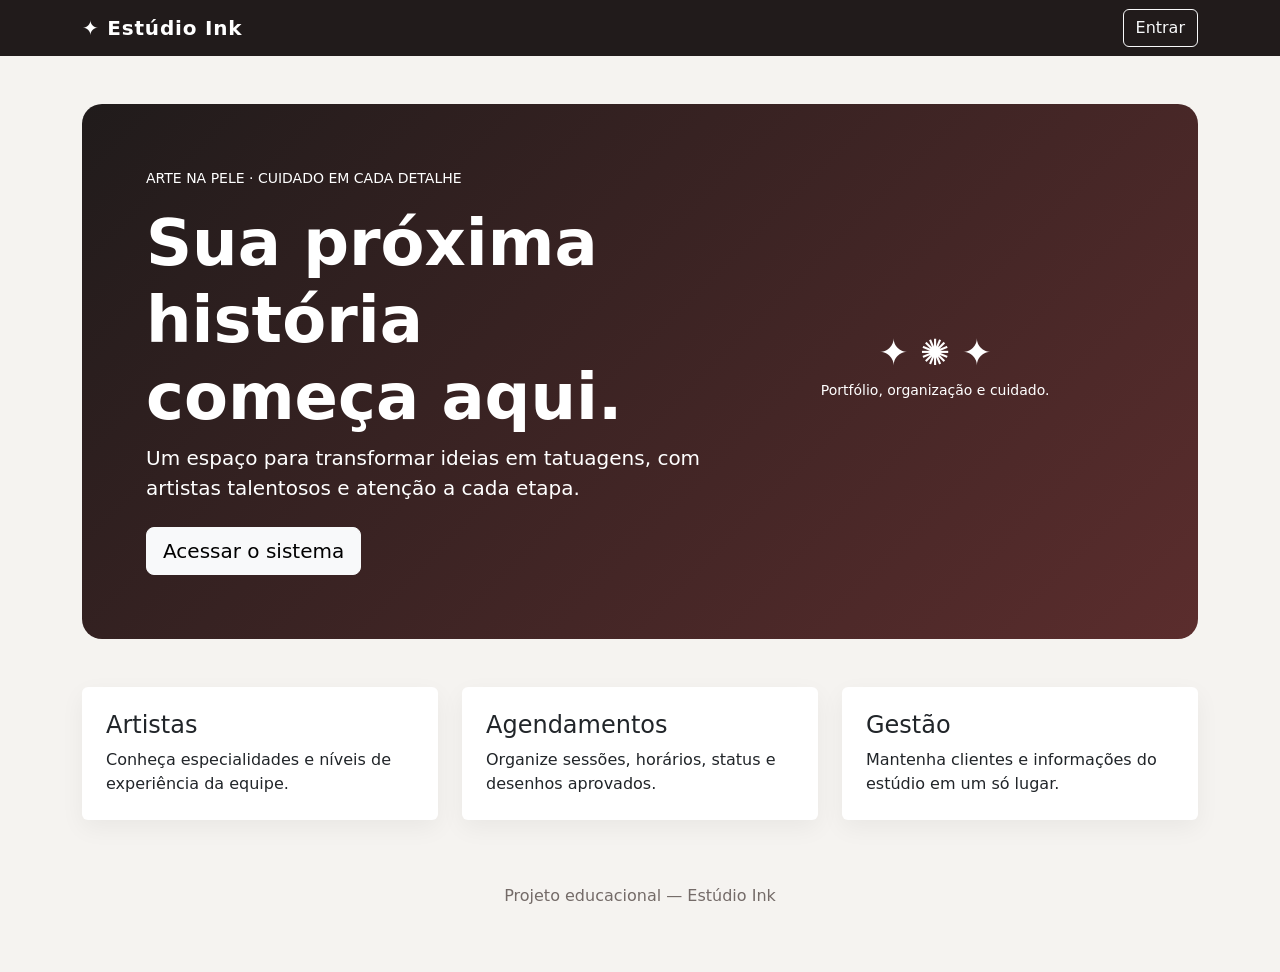
<file: frontend/index.html>
<!DOCTYPE html>
<html lang="pt-BR">
 <head>
  <meta charset="utf-8"/>
  <meta content="width=device-width, initial-scale=1" name="viewport"/>
  <title>
   In&iacute;cio | Est&uacute;dio Ink
  </title>
  <link href="https://cdn.jsdelivr.net/npm/bootstrap@5.3.3/dist/css/bootstrap.min.css" rel="stylesheet"/>
  <link href="css/style.css" rel="stylesheet"/>
 </head>
 <body>
  <nav class="navbar navbar-dark" style="background:#211b1b">
   <div class="container">
    <a class="navbar-brand" href="index.html">
     ✦ Est&uacute;dio Ink
    </a>
    <a class="btn btn-outline-light" href="login.html">
     Entrar
    </a>
   </div>
  </nav>
  <main class="container py-5">
   <section class="hero">
    <div class="row align-items-center g-4">
     <div class="col-lg-7">
      <p class="text-uppercase small">
       Arte na pele &middot; cuidado em cada detalhe
      </p>
      <h1 class="display-3 fw-bold">
       Sua pr&oacute;xima hist&oacute;ria come&ccedil;a aqui.
      </h1>
      <p class="lead">
       Um espa&ccedil;o para transformar ideias em tatuagens, com artistas talentosos e aten&ccedil;&atilde;o a cada etapa.
      </p>
      <a class="btn btn-light btn-lg mt-2" href="login.html">
       Acessar o sistema
      </a>
     </div>
     <div class="col-lg-5 text-center">
      <div class="tattoo-mark">
       ✦ ✺ ✦
      </div>
      <p class="small">
       Portf&oacute;lio, organiza&ccedil;&atilde;o e cuidado.
      </p>
     </div>
    </div>
   </section>
   <section class="row g-4 py-5">
    <div class="col-md-4">
     <div class="card p-4 h-100">
      <h2 class="h4">
       Artistas
      </h2>
      <p class="mb-0">
       Conhe&ccedil;a especialidades e n&iacute;veis de experi&ecirc;ncia da equipe.
      </p>
     </div>
    </div>
    <div class="col-md-4">
     <div class="card p-4 h-100">
      <h2 class="h4">
       Agendamentos
      </h2>
      <p class="mb-0">
       Organize sess&otilde;es, hor&aacute;rios, status e desenhos aprovados.
      </p>
     </div>
    </div>
    <div class="col-md-4">
     <div class="card p-4 h-100">
      <h2 class="h4">
       Gest&atilde;o
      </h2>
      <p class="mb-0">
       Mantenha clientes e informa&ccedil;&otilde;es do est&uacute;dio em um s&oacute; lugar.
      </p>
     </div>
    </div>
   </section>
   <footer class="text-center py-3">
    Projeto educacional &mdash; Est&uacute;dio Ink
   </footer>
  </main>
 </body>
</html>
</file>
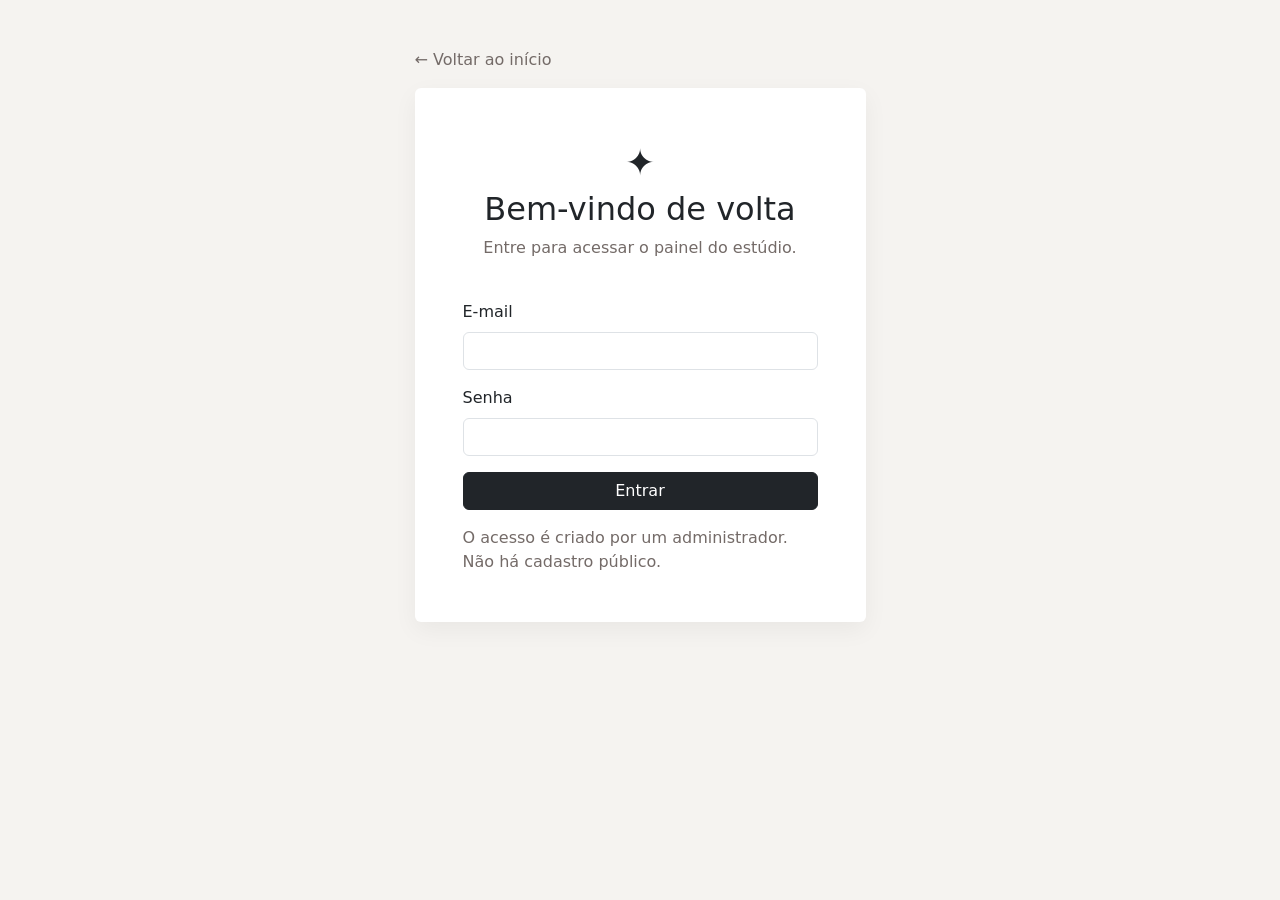
<file: frontend/agendamentos.html>
<!DOCTYPE html>
<html lang="pt-BR">
 <head>
  <meta charset="utf-8"/>
  <meta content="width=device-width, initial-scale=1" name="viewport"/>
  <title>
   Agendamentos | Est&uacute;dio Ink
  </title>
  <link href="https://cdn.jsdelivr.net/npm/bootstrap@5.3.3/dist/css/bootstrap.min.css" rel="stylesheet"/>
  <link href="css/style.css" rel="stylesheet"/>
 </head>
 <body>
  <nav class="navbar navbar-expand-lg navbar-dark" style="background:#211b1b">
   <div class="container">
    <a class="navbar-brand" href="dashboard.html">
     ✦ Est&uacute;dio Ink
    </a>
    <div class="d-flex align-items-center gap-3">
     <span class="text-white small" id="usuarioAtual">
     </span>
     <a class="btn btn-sm btn-outline-light" href="dashboard.html">
      Painel
     </a>
     <button class="btn btn-sm btn-light" id="botaoSair">
      Sair
     </button>
    </div>
   </div>
  </nav>
  <main class="container py-4">
   <h1 class="h2">
    Agendamentos
   </h1>
   <p class="small-muted">
    Organize sess&otilde;es e anexe o desenho aprovado.
   </p>
   <div class="card p-4 mb-4">
    <form id="formAgendamento">
     <div class="row g-3">
      <div class="col-md-6">
       <label class="form-label">
        Cliente
       </label>
       <select class="form-select" id="idcliente" name="idcliente" required="">
       </select>
      </div>
      <div class="col-md-6">
       <label class="form-label">
        Tatuador
       </label>
       <select class="form-select" id="idtatuador" name="idtatuador" required="">
       </select>
      </div>
      <div class="col-md-4">
       <label class="form-label">
        Data
       </label>
       <input class="form-control" name="dataagendamento" required="" type="date"/>
      </div>
      <div class="col-md-4">
       <label class="form-label">
        Hora
       </label>
       <input class="form-control" name="horaagendamento" required="" type="time"/>
      </div>
      <div class="col-md-4">
       <label class="form-label">
        Valor (R$)
       </label>
       <input class="form-control" min="0" name="valortatuagem" step="0.01" type="number"/>
      </div>
      <div class="col-md-6">
       <label class="form-label">
        Descri&ccedil;&atilde;o da tatuagem
       </label>
       <textarea class="form-control" name="descricaotatuagem" rows="2"></textarea>
      </div>
      <div class="col-md-6">
       <label class="form-label">
        Desenho aprovado (PNG/JPG/WEBP at&eacute; 5 MB)
       </label>
       <input accept=".png,.jpg,.jpeg,.webp,image/png,image/jpeg,image/webp" class="form-control" name="desenho" type="file"/>
      </div>
      <div class="col-md-4 d-none" id="statusBox">
       <label class="form-label">
        Status (edi&ccedil;&atilde;o)
       </label>
       <select class="form-select" name="status">
        <option value="pendente">
         Pendente
        </option>
        <option value="confirmado">
         Confirmado
        </option>
        <option value="concluido">
         Conclu&iacute;do
        </option>
        <option value="cancelado">
         Cancelado
        </option>
       </select>
      </div>
     </div>
     <div class="mt-3 d-flex gap-2">
      <button class="btn btn-dark" type="submit">
       Salvar agendamento
      </button>
      <button class="btn btn-outline-secondary" id="botaoCancelar" type="button">
       Limpar
      </button>
     </div>
    </form>
   </div>
   <div class="card p-3">
    <div class="table-responsive">
     <table class="table">
      <thead>
       <tr>
        <th>
         ID
        </th>
        <th>
         Cliente
        </th>
        <th>
         Tatuador
        </th>
        <th>
         Data
        </th>
        <th>
         Hora
        </th>
        <th>
         Status
        </th>
        <th>
         Valor
        </th>
        <th>
         Desenho
        </th>
        <th>
         A&ccedil;&otilde;es
        </th>
       </tr>
      </thead>
      <tbody id="lista">
      </tbody>
     </table>
    </div>
   </div>
  </main>
  <script src="js/config.js">
  </script>
  <script src="js/auth.js">
  </script>
  <script src="js/agendamentos.js">
  </script>
 </body>
</html>
</file>
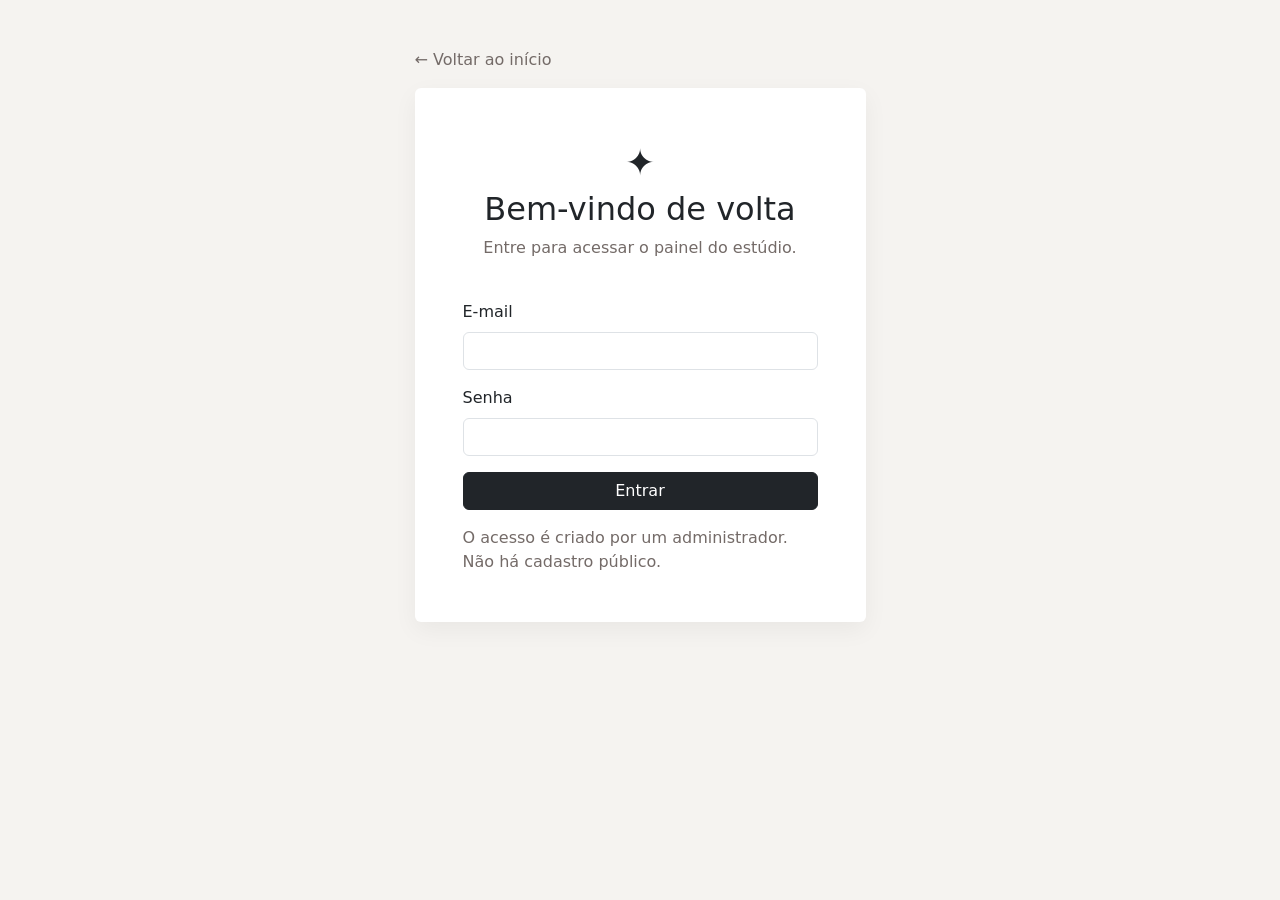
<file: frontend/cadastro.html>
<!DOCTYPE html>
<html lang="pt-BR">
 <head>
  <meta charset="utf-8"/>
  <meta content="width=device-width, initial-scale=1" name="viewport"/>
  <title>
   Cadastro de usu&aacute;rio | Est&uacute;dio Ink
  </title>
  <link href="https://cdn.jsdelivr.net/npm/bootstrap@5.3.3/dist/css/bootstrap.min.css" rel="stylesheet"/>
  <link href="css/style.css" rel="stylesheet"/>
 </head>
 <body>
  <nav class="navbar navbar-expand-lg navbar-dark" style="background:#211b1b">
   <div class="container">
    <a class="navbar-brand" href="dashboard.html">
     ✦ Est&uacute;dio Ink
    </a>
    <div class="d-flex align-items-center gap-3">
     <span class="text-white small" id="usuarioAtual">
     </span>
     <a class="btn btn-sm btn-outline-light" href="dashboard.html">
      Painel
     </a>
     <button class="btn btn-sm btn-light" id="botaoSair">
      Sair
     </button>
    </div>
   </div>
  </nav>
  <main class="container py-4">
   <div class="row justify-content-center">
    <div class="col-lg-7">
     <div class="card p-4">
      <h1 class="h3">
       Cadastrar usu&aacute;rio
      </h1>
      <p class="small-muted">
       Somente administradores podem criar contas.
      </p>
      <div aria-live="polite" id="aviso">
      </div>
      <form id="formCadastro">
       <div class="mb-3">
        <label class="form-label" for="nome">
         Nome
        </label>
        <input class="form-control" id="nome" maxlength="100" required=""/>
       </div>
       <div class="mb-3">
        <label class="form-label" for="email">
         E-mail
        </label>
        <input class="form-control" id="email" required="" type="email"/>
       </div>
       <div class="mb-3">
        <label class="form-label" for="senha">
         Senha (m&iacute;nimo 10 caracteres)
        </label>
        <input autocomplete="new-password" class="form-control" id="senha" maxlength="72" minlength="10" required="" type="password"/>
       </div>
       <div class="mb-3">
        <label class="form-label" for="tipo">
         Tipo de usu&aacute;rio
        </label>
        <select class="form-select" id="tipo">
         <option value="funcionario">
          Funcion&aacute;rio
         </option>
         <option value="admin">
          Administrador
         </option>
         <option value="cliente">
          Cliente
         </option>
        </select>
       </div>
       <div class="mb-3 d-none" id="campoIdCliente">
        <label class="form-label" for="idcliente">
         ID do cliente j&aacute; cadastrado
        </label>
        <input class="form-control" id="idcliente" min="1" type="number"/>
        <div class="form-text">
         Use o ID mostrado na tela Clientes.
        </div>
       </div>
       <button class="btn btn-dark" type="submit">
        Cadastrar usu&aacute;rio
       </button>
      </form>
     </div>
    </div>
   </div>
  </main>
  <script src="js/config.js">
  </script>
  <script src="js/auth.js">
  </script>
  <script src="js/cadastro.js">
  </script>
 </body>
</html>
</file>
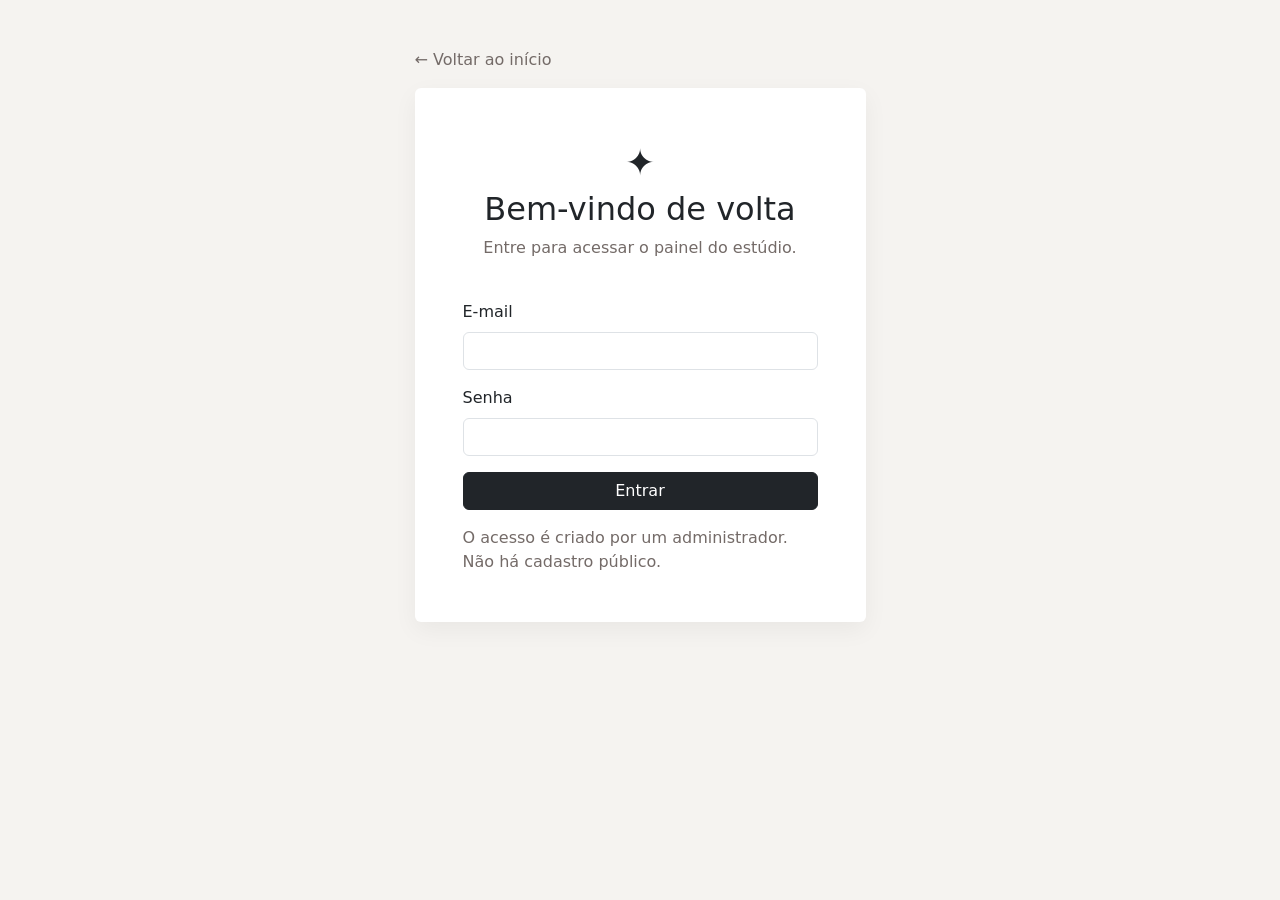
<file: frontend/clientes.html>
<!DOCTYPE html>
<html lang="pt-BR">
 <head>
  <meta charset="utf-8"/>
  <meta content="width=device-width, initial-scale=1" name="viewport"/>
  <title>
   Clientes | Est&uacute;dio Ink
  </title>
  <link href="https://cdn.jsdelivr.net/npm/bootstrap@5.3.3/dist/css/bootstrap.min.css" rel="stylesheet"/>
  <link href="css/style.css" rel="stylesheet"/>
 </head>
 <body>
  <nav class="navbar navbar-expand-lg navbar-dark" style="background:#211b1b">
   <div class="container">
    <a class="navbar-brand" href="dashboard.html">
     ✦ Est&uacute;dio Ink
    </a>
    <div class="d-flex align-items-center gap-3">
     <span class="text-white small" id="usuarioAtual">
     </span>
     <a class="btn btn-sm btn-outline-light" href="dashboard.html">
      Painel
     </a>
     <button class="btn btn-sm btn-light" id="botaoSair">
      Sair
     </button>
    </div>
   </div>
  </nav>
  <main class="container py-4">
   <div class="d-flex justify-content-between align-items-center mb-3">
    <div>
     <h1 class="h2">
      Clientes
     </h1>
     <p class="small-muted">
      Cadastre e mantenha os dados de contato.
     </p>
    </div>
    <button class="btn btn-dark" id="botaoNovo">
     + Novo cliente
    </button>
   </div>
   <div class="card p-4 mb-4">
    <h2 class="h5" id="tituloForm">
     Novo cliente
    </h2>
    <form id="formCliente">
     <div class="row g-3">
      <div class="col-md-6">
       <label class="form-label">
        Nome
       </label>
       <input class="form-control" id="nome" maxlength="100" name="nome" required=""/>
      </div>
      <div class="col-md-6">
       <label class="form-label">
        CPF (11 n&uacute;meros)
       </label>
       <input class="form-control" id="cpf" maxlength="11" name="cpf" pattern="[0-9]{11}" required=""/>
      </div>
      <div class="col-md-4">
       <label class="form-label">
        Telefone
       </label>
       <input class="form-control" id="telefone" name="telefone"/>
      </div>
      <div class="col-md-4">
       <label class="form-label">
        Cidade
       </label>
       <input class="form-control" id="cidade" name="cidade"/>
      </div>
      <div class="col-md-4">
       <label class="form-label">
        UF
       </label>
       <input class="form-control" id="uf" maxlength="2" name="uf"/>
      </div>
     </div>
     <div class="mt-3">
      <button class="btn btn-dark" type="submit">
       Salvar
      </button>
     </div>
    </form>
   </div>
   <div class="card p-3">
    <div class="table-responsive">
     <table class="table table-hover">
      <thead>
       <tr>
        <th>
         ID
        </th>
        <th>
         Nome
        </th>
        <th>
         CPF
        </th>
        <th>
         Telefone
        </th>
        <th>
         Cidade
        </th>
        <th>
         UF
        </th>
        <th>
         A&ccedil;&otilde;es
        </th>
       </tr>
      </thead>
      <tbody id="listaClientes">
      </tbody>
     </table>
    </div>
   </div>
  </main>
  <script src="js/config.js">
  </script>
  <script src="js/auth.js">
  </script>
  <script src="js/clientes.js">
  </script>
 </body>
</html>
</file>
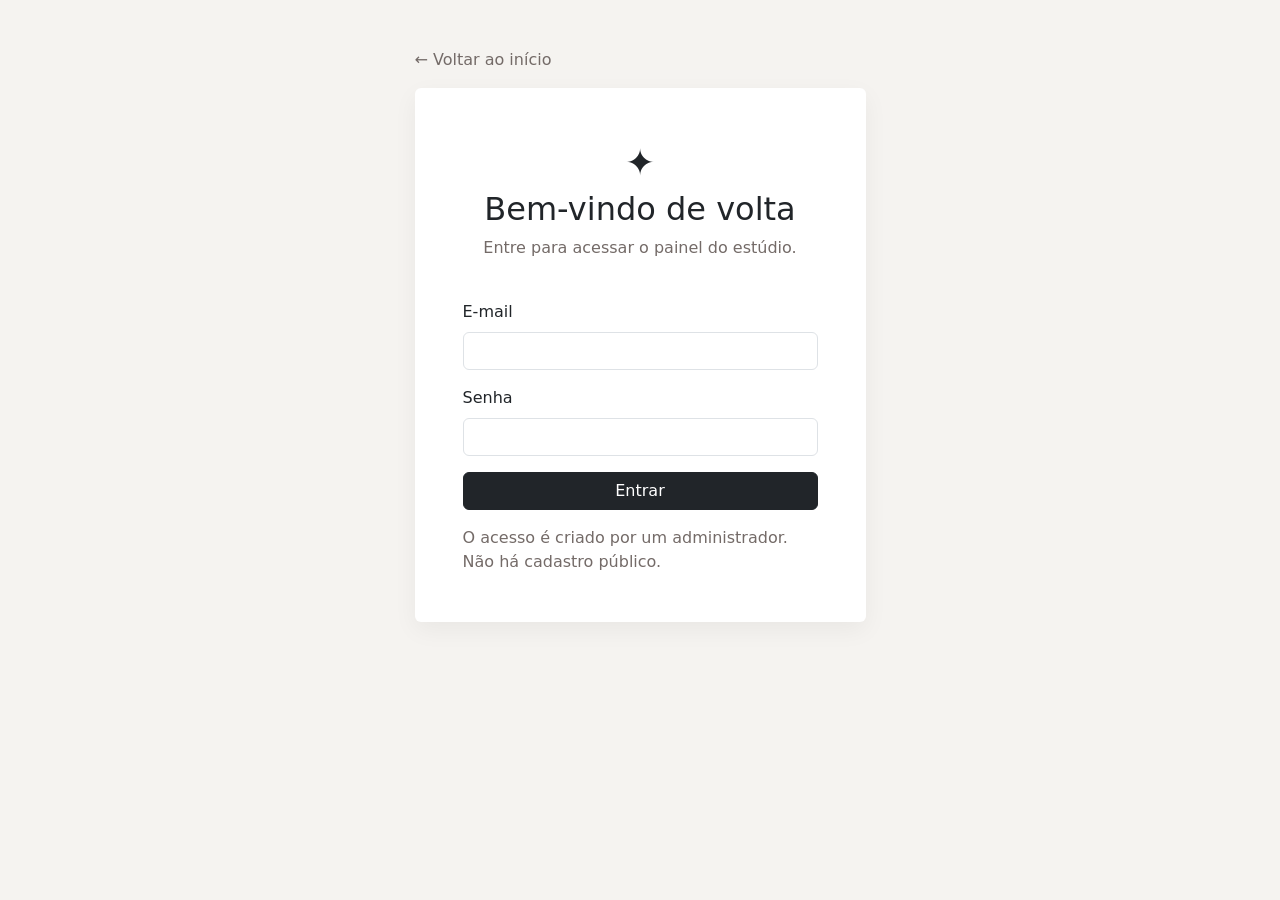
<file: frontend/dashboard.html>
<!DOCTYPE html>
<html lang="pt-BR">
 <head>
  <meta charset="utf-8"/>
  <meta content="width=device-width, initial-scale=1" name="viewport"/>
  <title>
   Painel | Est&uacute;dio Ink
  </title>
  <link href="https://cdn.jsdelivr.net/npm/bootstrap@5.3.3/dist/css/bootstrap.min.css" rel="stylesheet"/>
  <link href="css/style.css" rel="stylesheet"/>
 </head>
 <body>
  <nav class="navbar navbar-expand-lg navbar-dark" style="background:#211b1b">
   <div class="container">
    <a class="navbar-brand" href="dashboard.html">
     ✦ Est&uacute;dio Ink
    </a>
    <div class="d-flex align-items-center gap-3">
     <span class="text-white small" id="usuarioAtual">
     </span>
     <a class="btn btn-sm btn-outline-light" href="dashboard.html">
      Painel
     </a>
     <button class="btn btn-sm btn-light" id="botaoSair">
      Sair
     </button>
    </div>
   </div>
  </nav>
  <main class="container py-4">
   <div class="d-flex flex-wrap justify-content-between align-items-end mb-4">
    <div>
     <p class="text-uppercase small-muted mb-1">
      &Aacute;rea administrativa
     </p>
     <h1 class="display-6 fw-bold">
      Painel do est&uacute;dio
     </h1>
     <p class="small-muted">
      Escolha uma &aacute;rea para gerenciar.
     </p>
    </div>
    <a class="btn btn-dark" href="cadastro.html" id="atalhoCadastro">
     + Cadastrar usu&aacute;rio
    </a>
   </div>
   <div class="row g-3">
    <div class="col-md-6 col-xl-4">
     <a class="card p-4 h-100 text-decoration-none text-dark" href="clientes.html">
      <h2 class="h4">
       Clientes
      </h2>
      <p class="small-muted mb-0">
       Cadastro e dados de contato.
      </p>
     </a>
    </div>
    <div class="col-md-6 col-xl-4">
     <a class="card p-4 h-100 text-decoration-none text-dark" href="tatuadores.html">
      <h2 class="h4">
       Tatuadores
      </h2>
      <p class="small-muted mb-0">
       Equipe, senioridade e estilos.
      </p>
     </a>
    </div>
    <div class="col-md-6 col-xl-4">
     <a class="card p-4 h-100 text-decoration-none text-dark" href="agendamentos.html">
      <h2 class="h4">
       Agendamentos
      </h2>
      <p class="small-muted mb-0">
       Hor&aacute;rios, status e desenhos aprovados.
      </p>
     </a>
    </div>
    <div class="col-md-6 col-xl-4">
     <a class="card p-4 h-100 text-decoration-none text-dark" href="senioridade.html">
      <h2 class="h4">
       Senioridades
      </h2>
      <p class="small-muted mb-0">
       N&iacute;veis de experi&ecirc;ncia.
      </p>
     </a>
    </div>
    <div class="col-md-6 col-xl-4">
     <a class="card p-4 h-100 text-decoration-none text-dark" href="estilos.html">
      <h2 class="h4">
       Estilos
      </h2>
      <p class="small-muted mb-0">
       Cat&aacute;logo de estilos de tatuagem.
      </p>
     </a>
    </div>
   </div>
  </main>
  <script src="js/config.js">
  </script>
  <script src="js/auth.js">
  </script>
  <script src="js/dashboard.js">
  </script>
 </body>
</html>
</file>
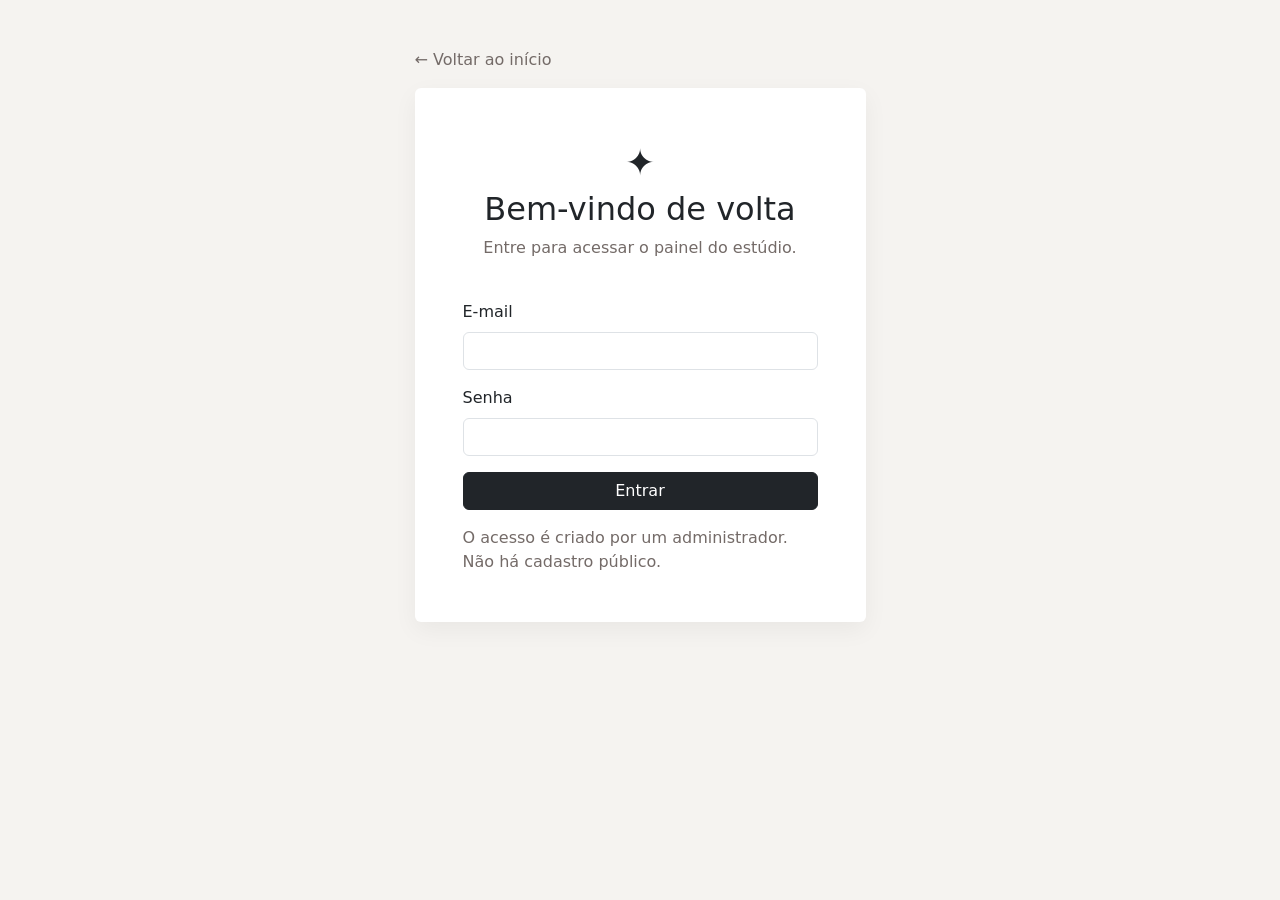
<file: frontend/estilos.html>
<!DOCTYPE html>
<html lang="pt-BR">
 <head>
  <meta charset="utf-8"/>
  <meta content="width=device-width, initial-scale=1" name="viewport"/>
  <title>
   Estilos | Est&uacute;dio Ink
  </title>
  <link href="https://cdn.jsdelivr.net/npm/bootstrap@5.3.3/dist/css/bootstrap.min.css" rel="stylesheet"/>
  <link href="css/style.css" rel="stylesheet"/>
 </head>
 <body>
  <nav class="navbar navbar-expand-lg navbar-dark" style="background:#211b1b">
   <div class="container">
    <a class="navbar-brand" href="dashboard.html">
     ✦ Est&uacute;dio Ink
    </a>
    <div class="d-flex align-items-center gap-3">
     <span class="text-white small" id="usuarioAtual">
     </span>
     <a class="btn btn-sm btn-outline-light" href="dashboard.html">
      Painel
     </a>
     <button class="btn btn-sm btn-light" id="botaoSair">
      Sair
     </button>
    </div>
   </div>
  </nav>
  <main class="container py-4">
   <h1 class="h2">
    Estilos de tatuagem
   </h1>
   <p class="small-muted">
    Cadastre os estilos que podem ser associados &agrave; equipe.
   </p>
   <div class="card p-4 mb-4">
    <form class="row g-3 align-items-end" id="formItem">
     <div class="col-md-8">
      <label class="form-label">
       Descri&ccedil;&atilde;o
      </label>
      <input class="form-control" maxlength="50" name="descricao" placeholder="Ex.: Blackwork" required=""/>
     </div>
     <div class="col-md-4 d-flex gap-2">
      <button class="btn btn-dark" type="submit">
       Salvar
      </button>
      <button class="btn btn-outline-secondary" id="botaoCancelar" type="button">
       Limpar
      </button>
     </div>
    </form>
   </div>
   <div class="card p-3">
    <div class="table-responsive">
     <table class="table">
      <thead>
       <tr>
        <th>
         ID
        </th>
        <th>
         Descri&ccedil;&atilde;o
        </th>
        <th>
         A&ccedil;&otilde;es
        </th>
       </tr>
      </thead>
      <tbody id="lista">
      </tbody>
     </table>
    </div>
   </div>
  </main>
  <script src="js/config.js">
  </script>
  <script src="js/auth.js">
  </script>
  <script src="js/estilos.js">
  </script>
 </body>
</html>
</file>
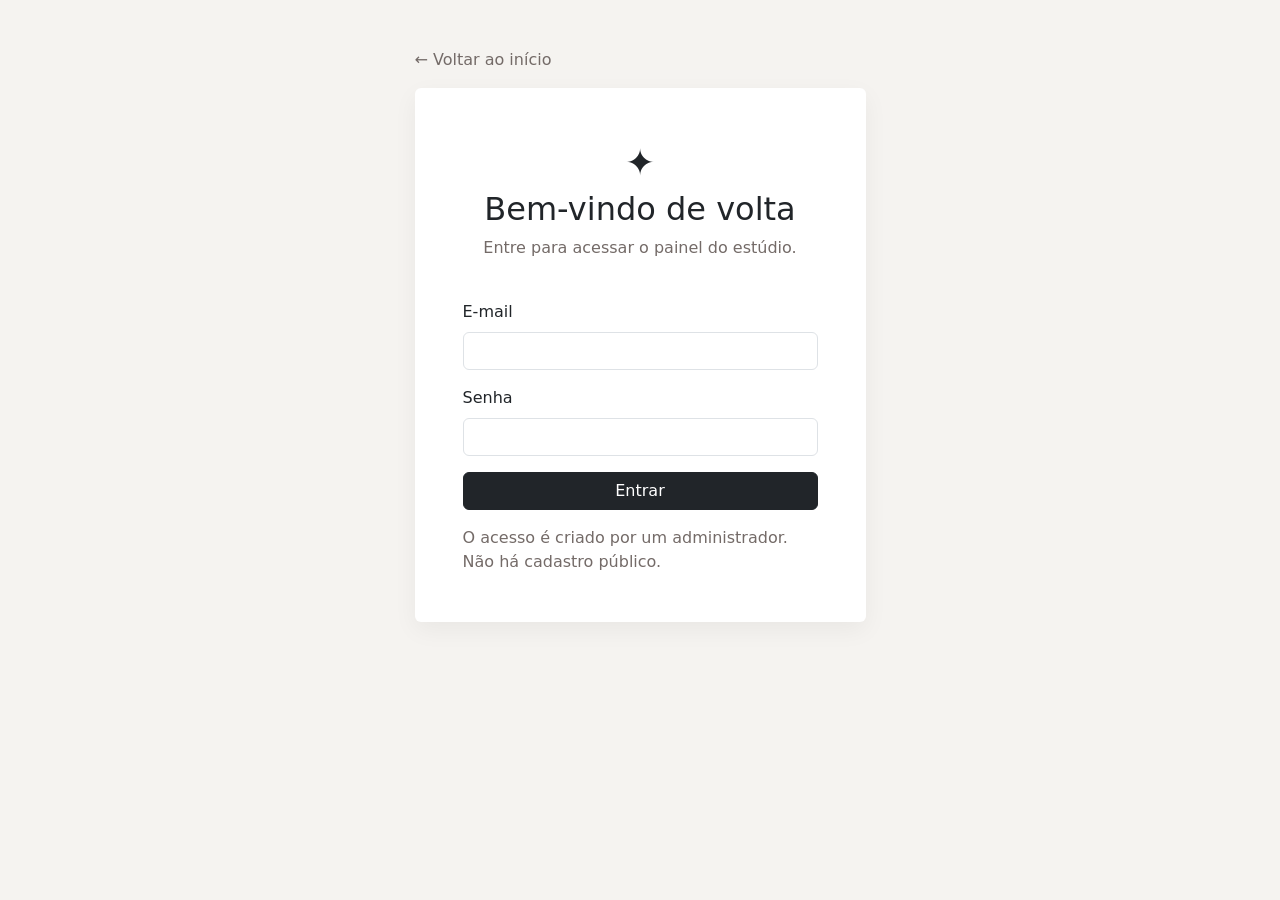
<file: frontend/login.html>
<!DOCTYPE html>
<html lang="pt-BR">
 <head>
  <meta charset="utf-8"/>
  <meta content="width=device-width, initial-scale=1" name="viewport"/>
  <title>
   Login | Est&uacute;dio Ink
  </title>
  <link href="https://cdn.jsdelivr.net/npm/bootstrap@5.3.3/dist/css/bootstrap.min.css" rel="stylesheet"/>
  <link href="css/style.css" rel="stylesheet"/>
 </head>
 <body>
  <main class="container py-5">
   <div class="row justify-content-center">
    <div class="col-md-6 col-lg-5">
     <a class="text-decoration-none small-muted" href="index.html">
      &larr; Voltar ao in&iacute;cio
     </a>
     <div class="card p-4 p-md-5 mt-3">
      <div class="text-center mb-4">
       <div class="tattoo-mark">
        ✦
       </div>
       <h1 class="h2">
        Bem-vindo de volta
       </h1>
       <p class="small-muted">
        Entre para acessar o painel do est&uacute;dio.
       </p>
      </div>
      <div aria-live="polite" id="aviso">
      </div>
      <form id="formLogin">
       <div class="mb-3">
        <label class="form-label" for="email">
         E-mail
        </label>
        <input autocomplete="username" class="form-control" id="email" required="" type="email"/>
       </div>
       <div class="mb-3">
        <label class="form-label" for="senha">
         Senha
        </label>
        <input autocomplete="current-password" class="form-control" id="senha" required="" type="password"/>
       </div>
       <button class="btn btn-dark w-100" type="submit">
        Entrar
       </button>
      </form>
      <p class="small-muted mt-3 mb-0">
       O acesso &eacute; criado por um administrador. N&atilde;o h&aacute; cadastro p&uacute;blico.
      </p>
     </div>
    </div>
   </div>
  </main>
  <script src="js/config.js">
  </script>
  <script src="js/login.js">
  </script>
 </body>
</html>
</file>
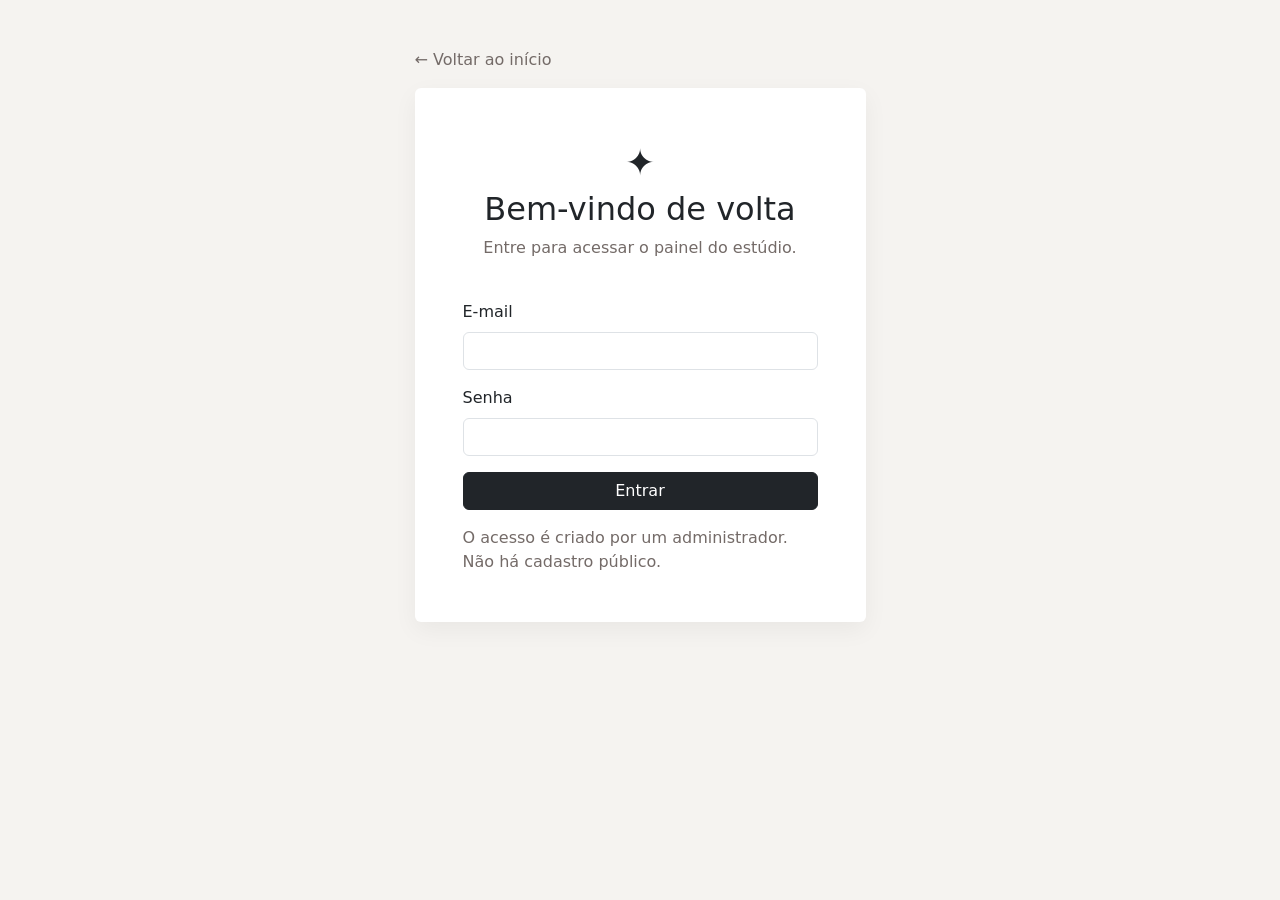
<file: frontend/senioridade.html>
<!DOCTYPE html>
<html lang="pt-BR">
 <head>
  <meta charset="utf-8"/>
  <meta content="width=device-width, initial-scale=1" name="viewport"/>
  <title>
   Senioridades | Est&uacute;dio Ink
  </title>
  <link href="https://cdn.jsdelivr.net/npm/bootstrap@5.3.3/dist/css/bootstrap.min.css" rel="stylesheet"/>
  <link href="css/style.css" rel="stylesheet"/>
 </head>
 <body>
  <nav class="navbar navbar-expand-lg navbar-dark" style="background:#211b1b">
   <div class="container">
    <a class="navbar-brand" href="dashboard.html">
     ✦ Est&uacute;dio Ink
    </a>
    <div class="d-flex align-items-center gap-3">
     <span class="text-white small" id="usuarioAtual">
     </span>
     <a class="btn btn-sm btn-outline-light" href="dashboard.html">
      Painel
     </a>
     <button class="btn btn-sm btn-light" id="botaoSair">
      Sair
     </button>
    </div>
   </div>
  </nav>
  <main class="container py-4">
   <h1 class="h2">
    Senioridades
   </h1>
   <p class="small-muted">
    N&iacute;veis de experi&ecirc;ncia dos tatuadores.
   </p>
   <div class="card p-4 mb-4">
    <form class="row g-3 align-items-end" id="formItem">
     <div class="col-md-8">
      <label class="form-label">
       Nome
      </label>
      <input class="form-control" maxlength="50" name="nome" placeholder="Ex.: J&uacute;nior" required=""/>
     </div>
     <div class="col-md-4 d-flex gap-2">
      <button class="btn btn-dark" type="submit">
       Salvar
      </button>
      <button class="btn btn-outline-secondary" id="botaoCancelar" type="button">
       Limpar
      </button>
     </div>
    </form>
   </div>
   <div class="card p-3">
    <div class="table-responsive">
     <table class="table">
      <thead>
       <tr>
        <th>
         ID
        </th>
        <th>
         Nome
        </th>
        <th>
         A&ccedil;&otilde;es
        </th>
       </tr>
      </thead>
      <tbody id="lista">
      </tbody>
     </table>
    </div>
   </div>
  </main>
  <script src="js/config.js">
  </script>
  <script src="js/auth.js">
  </script>
  <script src="js/senioridade.js">
  </script>
 </body>
</html>
</file>
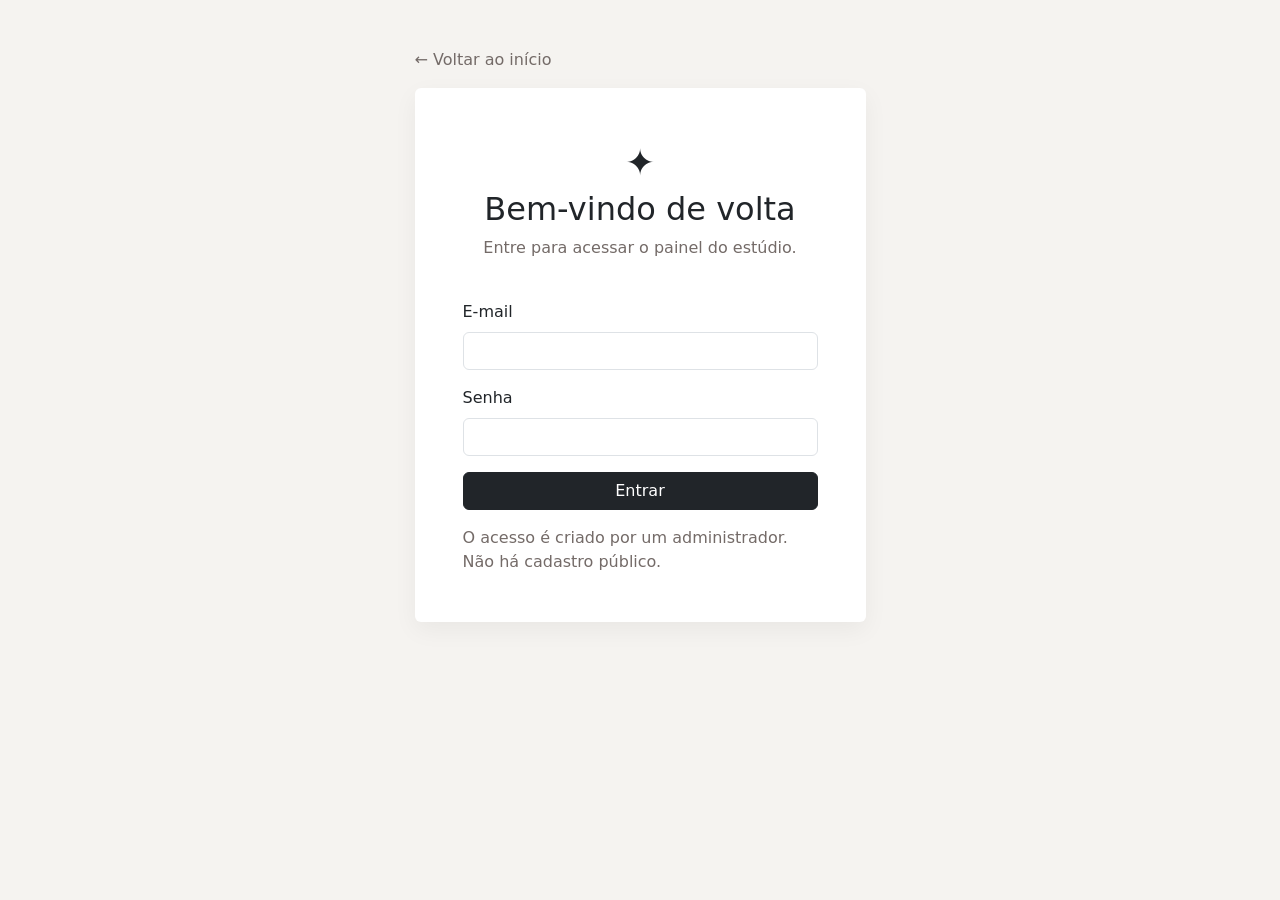
<file: frontend/tatuadores.html>
<!DOCTYPE html>
<html lang="pt-BR">
 <head>
  <meta charset="utf-8"/>
  <meta content="width=device-width, initial-scale=1" name="viewport"/>
  <title>
   Tatuadores | Est&uacute;dio Ink
  </title>
  <link href="https://cdn.jsdelivr.net/npm/bootstrap@5.3.3/dist/css/bootstrap.min.css" rel="stylesheet"/>
  <link href="css/style.css" rel="stylesheet"/>
 </head>
 <body>
  <nav class="navbar navbar-expand-lg navbar-dark" style="background:#211b1b">
   <div class="container">
    <a class="navbar-brand" href="dashboard.html">
     ✦ Est&uacute;dio Ink
    </a>
    <div class="d-flex align-items-center gap-3">
     <span class="text-white small" id="usuarioAtual">
     </span>
     <a class="btn btn-sm btn-outline-light" href="dashboard.html">
      Painel
     </a>
     <button class="btn btn-sm btn-light" id="botaoSair">
      Sair
     </button>
    </div>
   </div>
  </nav>
  <main class="container py-4">
   <h1 class="h2">
    Tatuadores
   </h1>
   <p class="small-muted">
    Gerencie a equipe e os estilos dominados.
   </p>
   <div class="card p-4 mb-4">
    <form id="formTatuador">
     <div class="row g-3">
      <div class="col-md-6">
       <label class="form-label">
        Nome
       </label>
       <input class="form-control" maxlength="100" name="nometatuador" required=""/>
      </div>
      <div class="col-md-6">
       <label class="form-label">
        CPF (11 n&uacute;meros)
       </label>
       <input class="form-control" maxlength="11" name="cpf" pattern="[0-9]{11}" required=""/>
      </div>
      <div class="col-md-4">
       <label class="form-label">
        E-mail
       </label>
       <input class="form-control" name="email" type="email"/>
      </div>
      <div class="col-md-4">
       <label class="form-label">
        Telefone
       </label>
       <input class="form-control" name="telefone"/>
      </div>
      <div class="col-md-4">
       <label class="form-label">
        Data de contrata&ccedil;&atilde;o
       </label>
       <input class="form-control" name="datacontratacao" type="date"/>
      </div>
      <div class="col-md-6">
       <label class="form-label">
        Senioridade
       </label>
       <select class="form-select" id="idsenioridade" name="idsenioridade" required="">
       </select>
      </div>
      <div class="col-12">
       <label class="form-label d-block">
        Estilos
       </label>
       <div class="d-flex flex-wrap" id="opcoesEstilos">
       </div>
      </div>
     </div>
     <div class="mt-3 d-flex gap-2">
      <button class="btn btn-dark" type="submit">
       Salvar tatuador
      </button>
      <button class="btn btn-outline-secondary" id="botaoCancelar" type="button">
       Limpar
      </button>
     </div>
    </form>
   </div>
   <div class="card p-3">
    <div class="table-responsive">
     <table class="table">
      <thead>
       <tr>
        <th>
         ID
        </th>
        <th>
         Nome
        </th>
        <th>
         CPF
        </th>
        <th>
         Senioridade
        </th>
        <th>
         Estilos
        </th>
        <th>
         A&ccedil;&otilde;es
        </th>
       </tr>
      </thead>
      <tbody id="lista">
      </tbody>
     </table>
    </div>
   </div>
  </main>
  <script src="js/config.js">
  </script>
  <script src="js/auth.js">
  </script>
  <script src="js/tatuadores.js">
  </script>
 </body>
</html>
</file>
<file: frontend/css/style.css>
body{background:#f5f3f0;color:#262321}.navbar-brand{font-weight:700;letter-spacing:.04em}.hero{background:linear-gradient(135deg,#201b1b,#5b2d2d);color:#fff;border-radius:1.25rem;padding:clamp(2rem,5vw,4rem)}.card{border:0;box-shadow:0 8px 24px #1d17170d}.table-responsive{border-radius:.75rem}.table{vertical-align:middle}.small-muted{color:#746b68}.form-section{position:sticky;top:1rem}.tattoo-mark{font-size:2.25rem}footer{color:#746b68}
</file>
